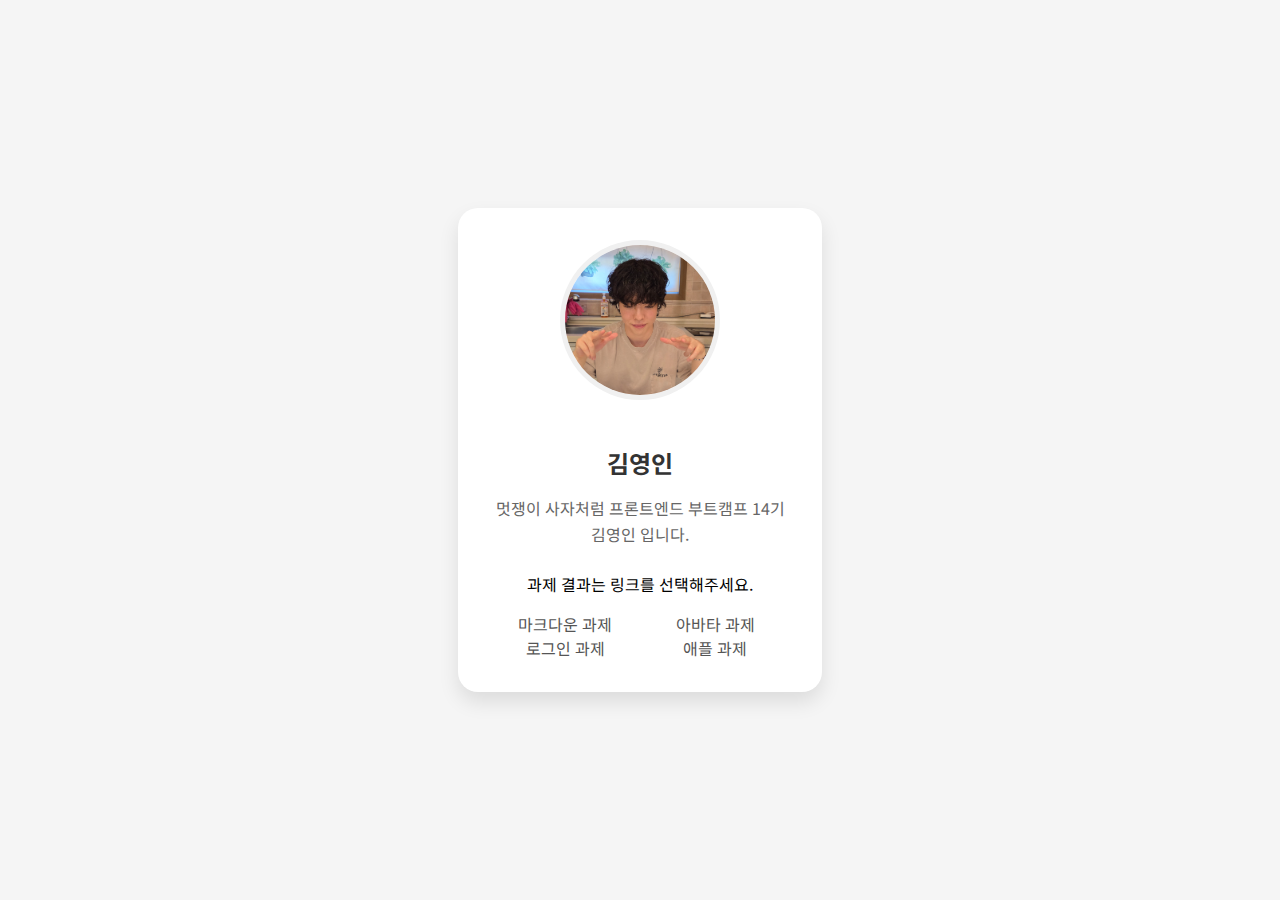
<file: index.html>
<!doctype html>
<html lang="ko">
    <head>
        <meta charset="UTF-8" />
        <meta name="viewport" content="width=device-width, initial-scale=1.0" />
        <title>HTML/CSS 과제</title>
        <style>
            body {
                margin: 0;
                padding: 0;
                font-family: 'Noto Sans KR', sans-serif;
                background-color: #f5f5f5;
                display: flex;
                justify-content: center;
                align-items: center;
                min-height: 100vh;
            }

            .profile-card {
                background: white;
                border-radius: 20px;
                box-shadow: 0 10px 20px rgba(0, 0, 0, 0.1);
                padding: 2rem;
                width: 300px;
                text-align: center;
            }

            .profile-image {
                width: 150px;
                height: 150px;
                border-radius: 50%;
                margin-bottom: 1.5rem;
                object-fit: cover;
                border: 5px solid #f0f0f0;
            }

            .name {
                font-size: 1.5rem;
                font-weight: bold;
                color: #333;
                margin-bottom: 0.5rem;
            }

            .bio {
                color: #666;
                line-height: 1.6;
                margin-bottom: 1.5rem;
            }

            .homework-links {
                display: flex;
                justify-content: center;
                flex-wrap: wrap;
                margin: 0;
                padding: 0;
                list-style: none;
            }

            .homework-links li {
                width: 50%;
            }

            .homework-links a {
                display: block;
                text-align: center;
                color: #555;
                text-decoration: none;
                transition: color 0.3s ease;
            }

            .homework-links a:hover {
                color: #007bff;
            }
        </style>
        <link
            href="https://fonts.googleapis.com/css2?family=Noto+Sans+KR:wght@400;700&display=swap"
            rel="stylesheet"
        />
        <link
            rel="stylesheet"
            href="https://cdnjs.cloudflare.com/ajax/libs/font-awesome/5.15.4/css/all.min.css"
        />
    </head>
    <body>
        <div class="profile-card">
            <!-- 상대 경로로 이미지 삽입하기 -->
            <img
                src="./src/assets/profile.jpg"
                alt="김영인 프로필"
                class="profile-image"
            />
            <h1 class="name">김영인</h1>
            <p class="bio">
                멋쟁이 사자처럼 프론트엔드 부트캠프 14기 김영인 입니다.
            </p>
            <p>과제 결과는 링크를 선택해주세요.</p>
            <ul class="homework-links">
                <li><a href="./src/md/markdown.md">마크다운 과제</a></li>
                <li><a href="./src/avatars/avatars.html">아바타 과제</a></li>
                <li><a href="./src/login/login.html">로그인 과제</a></li>
                <li><a href="./src/apple/apple.html">애플 과제</a></li>
            </ul>
        </div>
    </body>
</html>
</file>
